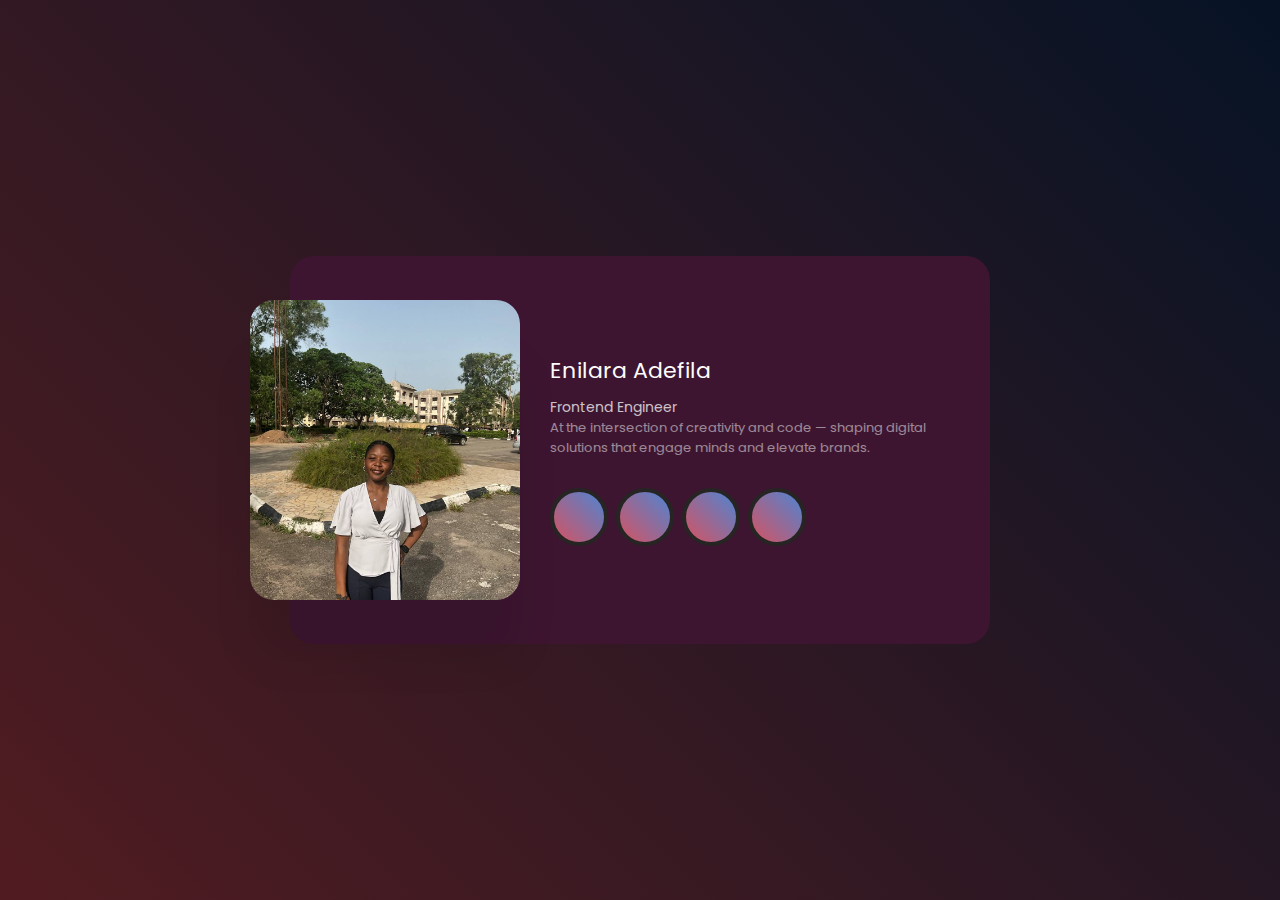
<file: businesscar.html>
<!DOCTYPE html>
<html lang="en">
<head>
    <meta charset="UTF-8">
    <meta name="viewport" content="width=device-width, initial-scale=1.0">
    <title>Enilara's Card</title>
    <link rel="stylesheet" href="card.css">
    <link rel="stylesheet" href="">
    <link rel="preconnect" href="https://fonts.googleapis.com" />
    <link rel="preconnect" href="https://fonts.gstatic.com" crossorigin />
    <link
      href="https://fonts.googleapis.com/css2?family=Poppins:wght@300;400;500&display=swap"
      rel="stylesheet"
    />
    <link
      rel="stylesheet"
      href="https://cdnjs.cloudflare.com/ajax/libs/font-awesome/6.5.1/css/all.min.css"
      integrity="sha512-DTOQO9RWCH3ppGqcWaEA1BIZOC6xxalwEsw9c2QQeAIftl+Vegovlnee1c9QX4TctnWMn13TZye+giMm8e2LwA=="
      crossorigin="anonymous"
      referrerpolicy="no-referrer"
    />
</head>
<body>
    <div class="card">
      <img src="photo_2025-05-11_16-54-07.jpg">
      <div>
        <h2>Enilara Adefila</h2>
        <h3>Frontend Engineer</h3>
        <p>
            At the intersection of creativity and code — shaping digital solutions that engage minds and elevate brands.
        </p>
        <div class="socials">
            <a href="https://www.instagram.com/3ny._lahra" target="_blank">
                <i class="fa-brands fa-instagram"></i>
            </a>
            <a href="https://www.github.com/3nylar" target="_blank">
                <i class="fa-brands fa-github"></i>
            </a>
            <a href="https://www.linkedin.com/in/adebukolaadefila" target="_blank">
                <i class="fa-brands fa-linkedin-in"></i>
            </a>  
            <a href="mailto:adefila.ea@gmail.com">
                <i class="fa-solid fa-envelope"></i>
            </a>
        </div>
      </div>
    </div>
</body>
</html>
</file>
<file: card.css>
* {
    padding: 0;
    margin: 0;
}

body {
  display: flex;
  align-items: center;
  justify-content: center;
  margin: 0;
  height: 100vh;
  background: linear-gradient(
    45deg,
    #511c21,
    #061325
  );
  color: #fdfcfd;
  font-family: "Euclid Circular A", "Poppins";
}

.card {
  display: flex;
  align-items: center;
  width: 75vw;
  max-width: 650px;
  padding: 44px 30px 44px 20px;
  background: #3d1530;
  border-radius: 24px;
}

.card img {
  max-width: 280px;
  width: 36vw;
  height: 300px;
  object-fit: cover;
  margin-left: -60px;
  margin-right: 30px;
  border-radius: inherit;
  box-shadow: 0 60px 40px rgba(0, 0, 0, 0.08);
  transition: border-radius 0.3s;
}

.card h2 {
  font-size: 22px;
  font-weight: 400;
  margin-top: 0;
  margin-right: 30px;
  margin-bottom: 10px;
}

.card h3 {
  font-size: 14px;
  font-weight: 400;
  margin: 0;
  opacity: 0.75;
}

.card p {
    font-size: 13px;
    font-weight: 400;
    margin-bottom: 30px;
    opacity: 0.5;
}

.socials {
    display: flex;
    align-items: center;
    gap: 8px;
}

.socials > a {
    text-decoration: none;
    position: relative;
    border: 0;
    background: transparent;
    color: #f8f8f8;
    padding: 0;
    cursor: pointer;
}

.socials > a::before {
    content: "";
    position: absolute;
    z-index: 0;
    top: 50%;
    left: 50%;
    width: 52px;
    height: 52px;
    translate: -50% -50%;
    border-radius: 50%;
    background: linear-gradient(
        45deg,
        #d6525f,
        #4c85d5
    );
    transition: 0.3s;
    transform: translateY(0);
}

.socials > a > i {
    position: relative;
    z-index: 1;
    border: 4px solid #272524;
    display: grid;
    place-items: center;
    font-size: 24px;
    width: 50px;
    height: 50px;
    border-radius: 40px;
}

@media (width <= 600px) {
    .card {
        margin: 0 40px;
        padding-left: 50px;
        padding-right: 50px;
        padding-bottom: 60px;
        width: 100%;
        text-align: center;
        flex-direction: column;
    }

    .card h2 {
        margin-right: 0;
        font-size: 26px;
    }

    .card img {
        margin: -100px 0 30px 0;
        width: 100%;
        max-width: 1000px;
        height: 250px;
    }

    .card p {
        max-width: 360px;
    }

    .socials {
        justify-content: center;
    }
}

@media (width <= 440px) {
    .card img {
        height: 50vw;
        width: 50vw;
        border-radius: 50%;
        border: 12px solid #272524;
        box-shadow: none;
        margin: -140px 0 30px 0;
    }
}
</file>
